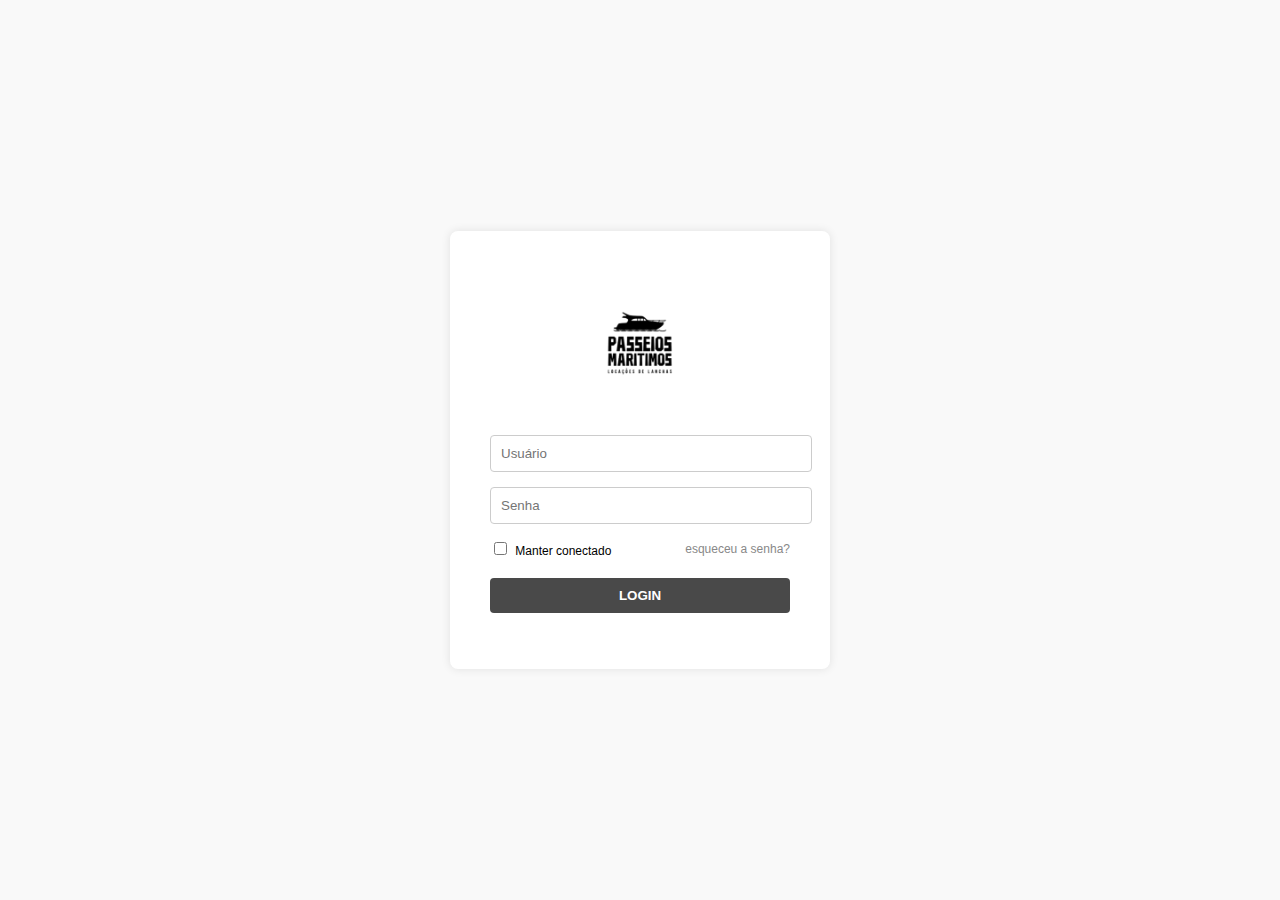
<file: pagina_login/login.html>
<!DOCTYPE html>
<html lang="pt-br">
<head>
  <meta charset="UTF-8" />
  <meta name="viewport" content="width=device-width, initial-scale=1.0"/>
  <title>Login</title>
  <link rel="stylesheet" href="style.css" />
</head>
<body>
  <div class="login-box">
    <img src="logo.png" alt="Logo" class="logo">

    <form id="loginForm">
      <input type="text" id="username" placeholder="Usuário" required>
      <input type="password" id="password" placeholder="Senha" required>
      <div class="options">
        <label><input type="checkbox"> Manter conectado</label>
        <a href="#">esqueceu a senha?</a>
      </div>
      <button type="submit">LOGIN</button>
    </form>

    <p id="message"></p>

  <script>
    document.getElementById("loginForm").addEventListener("submit", function(event) {
      event.preventDefault();

      const username = document.getElementById("username").value.trim();
      const password = document.getElementById("password").value.trim();
      const message = document.getElementById("message");

      const validUser = "admin";
      const validPass = "123456";

      if (username === validUser && password === validPass) {
        message.textContent = "Login bem-sucedido!";
        message.style.color = "green";
  
      } else {
        message.textContent = "Usuário ou senha incorretos.";
        message.style.color = "red";
      }
    });
  </script>
</body>
</html>
</file>
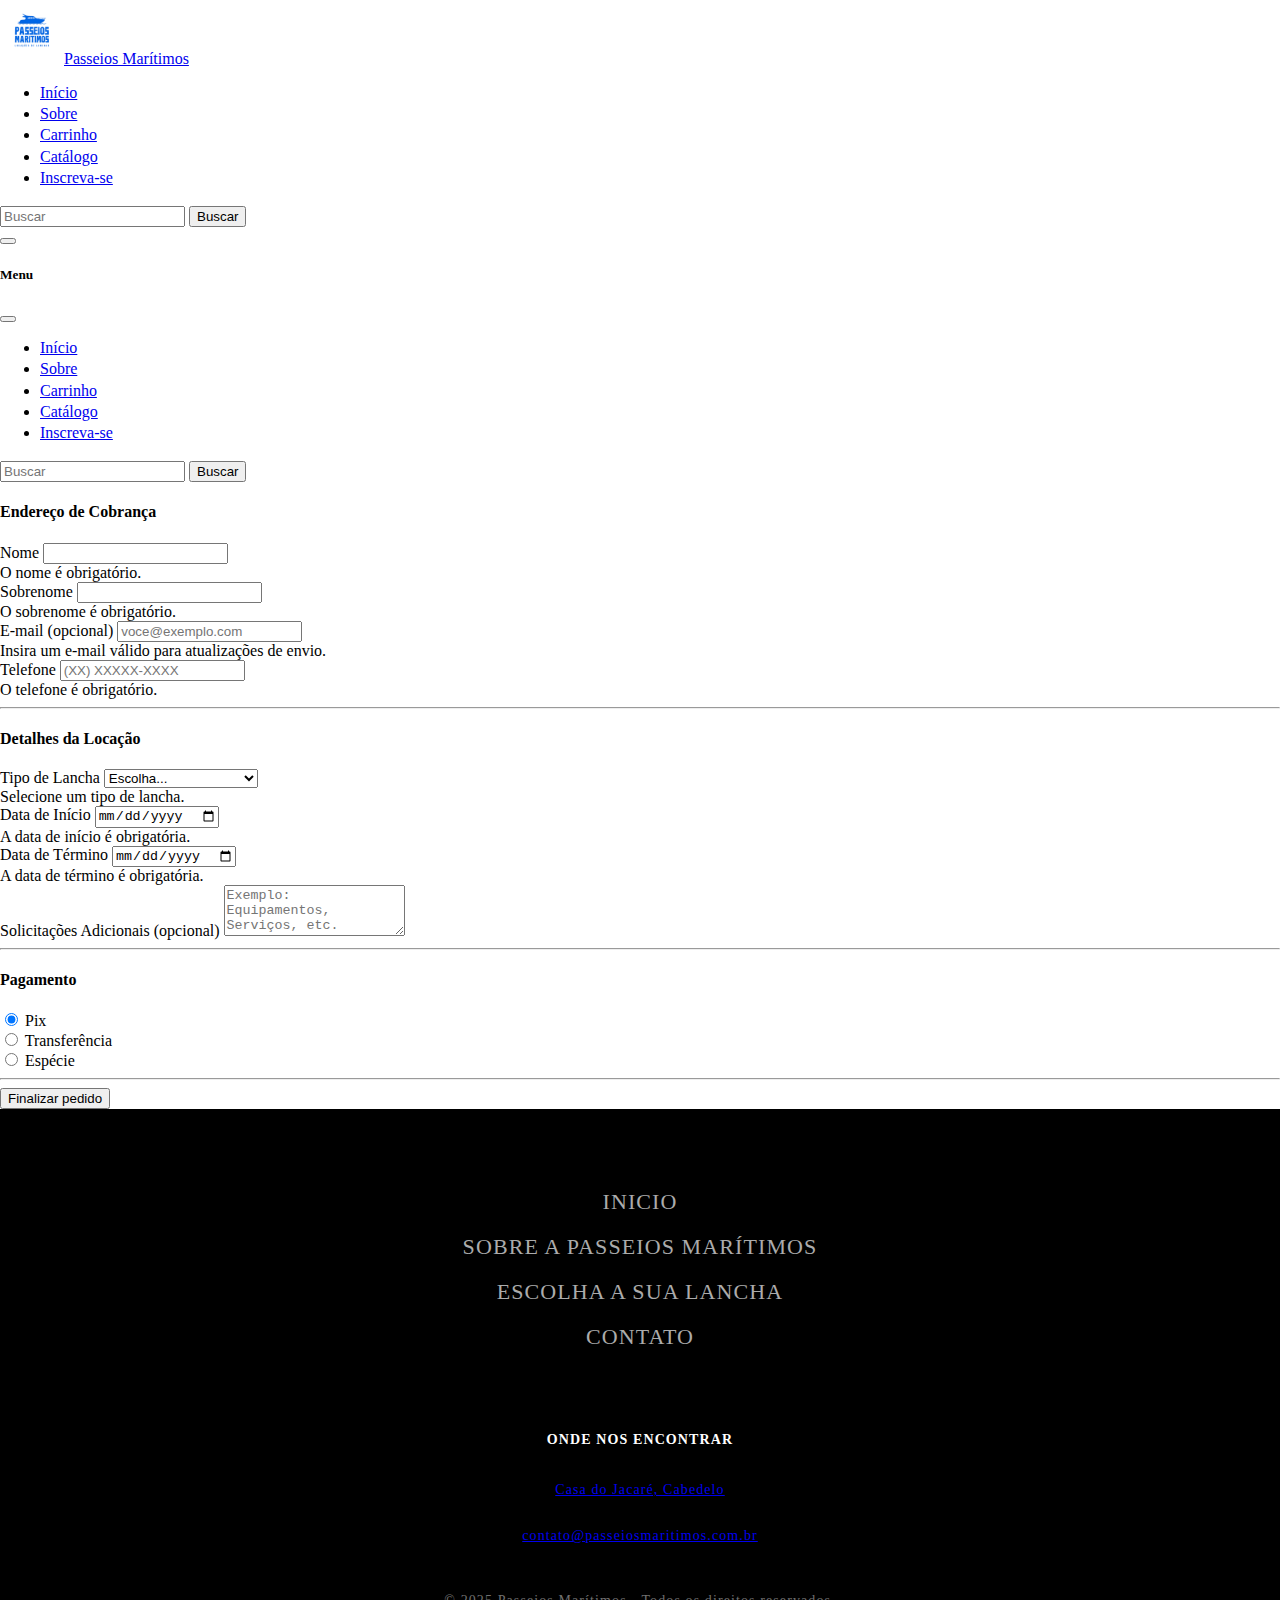
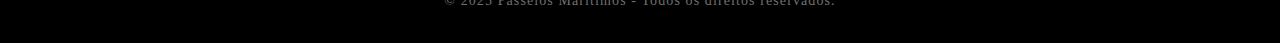
<file: public/carrinho.html>
<!DOCTYPE html>
<html lang="pt-br">
  <head>
    <meta charset="UTF-8" />
    <meta name="viewport" content="width=device-width, initial-scale=1.0" />
    <meta name="description" content="Site de locação de lanchas" />
    <meta name="author" content="OceanCoders" />
    <title>Carrinho</title>
    <link
      href="https://cdn.jsdelivr.net/npm/bootstrap@5.3.6/dist/css/bootstrap.min.css"
      rel="stylesheet"
      integrity="sha384-4Q6Gf2aSP4eDXB8Miphtr37CMZZQ5oXLH2yaXMJ2w8e2ZtHTl7GptT4jmndRuHDT"
      crossorigin="anonymous"
    />
    <link rel="stylesheet" href="../style/carrinho.css" />
    <link
      rel="shortcut icon"
      href="../assets/images/favicon_logo_azul_2.png"
      type="image/x-icon"
    />
  </head>
  <body>
    <nav class="navbar navbar-expand-lg bg-body-tertiary">
      <div class="container-fluid">
        <a class="navbar-brand" href="../index.html"
          ><img
            class="navbar-logo"
            src="../assets/images/logo_azul.png"
            alt="logo"
          />Passeios Marítimos</a
        >
        <div class="collapse navbar-collapse" id="navbarSupportedContent">
          <ul class="navbar-nav me-auto mb-2 mb-lg-0">
            <li class="nav-item">
              <a
                class="nav-link active"
                aria-current="page"
                href="../index.html"
                >Início</a
              >
            </li>
            <li class="nav-item">
              <a class="nav-link" href="./sobre.html">Sobre</a>
            </li>
            <li class="nav-item">
              <a class="nav-link" href="./carrinho.html">Carrinho</a>
            </li>
            <li class="nav-item">
              <a class="nav-link" href="./lanchas.html">Catálogo</a>
            </li>
            <li class="nav-item dropdown" style="display: none">
              <a
                class="nav-link dropdown-toggle"
                href="#"
                role="button"
                data-bs-toggle="dropdown"
                aria-expanded="false"
              >
                Escolha sua lancha
              </a>
              <ul class="dropdown-menu">
                <li><a class="dropdown-item" href="#">Action</a></li>
                <li><a class="dropdown-item" href="#">Another action</a></li>
                <li><hr class="dropdown-divider" /></li>
                <li>
                  <a class="dropdown-item" href="#">Something else here</a>
                </li>
              </ul>
            </li>
            <li class="nav-item">
              <a class="nav-link" href="./login.html">Inscreva-se</a>
            </li>
          </ul>
          <form class="d-flex" role="search">
            <input
              class="form-control me-2"
              type="search"
              placeholder="Buscar"
              aria-label="Search"
            />
            <button class="btn btn-outline-success" type="submit">
              Buscar
            </button>
          </form>
        </div>
        <button
          class="navbar-toggler d-lg-none"
          type="button"
          data-bs-toggle="modal"
          data-bs-target="#fullScreenModal"
        >
          <span class="navbar-toggler-icon"></span>
        </button>
        <div
          class="modal fade"
          id="fullScreenModal"
          tabindex="-1"
          aria-labelledby="fullScreenModalLabel"
          aria-hidden="true"
        >
          <div class="modal-dialog modal-fullscreen">
            <div class="modal-content">
              <div class="modal-header">
                <h5 class="modal-title" id="fullScreenModalLabel">Menu</h5>
                <button
                  type="button"
                  class="btn-close"
                  data-bs-dismiss="modal"
                  aria-label="Close"
                ></button>
              </div>
              <div class="modal-body">
                <ul class="navbar-nav me-auto mb-2 mb-lg-0">
                  <li class="nav-item">
                    <a
                      class="nav-link active"
                      aria-current="page"
                      href="../index.html"
                      >Início</a
                    >
                  </li>
                  <li class="nav-item">
                    <a class="nav-link" href="./sobre.html">Sobre</a>
                  </li>
                  <li class="nav-item">
                    <a class="nav-link" href="./carrinho.html">Carrinho</a>
                  </li>
                  <li class="nav-item">
                    <a class="nav-link" href="./lanchas.html">Catálogo</a>
                  </li>
                  <li class="nav-item dropdown" style="display: none">
                    <a
                      class="nav-link dropdown-toggle"
                      href="#"
                      role="button"
                      data-bs-toggle="dropdown"
                      aria-expanded="false"
                    >
                      Escolha sua lancha
                    </a>
                    <ul class="dropdown-menu">
                      <li><a class="dropdown-item" href="#">Action</a></li>
                      <li>
                        <a class="dropdown-item" href="#">Another action</a>
                      </li>
                      <li><hr class="dropdown-divider" /></li>
                      <li>
                        <a class="dropdown-item" href="#"
                          >Something else here</a
                        >
                      </li>
                    </ul>
                  </li>
                  <li class="nav-item">
                    <a class="nav-link" href="./login.html">Inscreva-se</a>
                  </li>
                </ul>
                <form class="d-flex" role="search">
                  <input
                    class="form-control me-2"
                    type="search"
                    placeholder="Buscar"
                    aria-label="Search"
                  />
                  <button class="btn btn-outline-success" type="submit">
                    Buscar
                  </button>
                </form>
              </div>
            </div>
          </div>
        </div>
      </div>
    </nav>
    <main class="px-4 pt-4 pb-5">
      <div class="col-md-7 col-lg-8" id="main">
        <h4 class="mb-3">Endereço de Cobrança</h4>
        <form class="needs-validation" id="formularioCarrinho" novalidate>
          <div class="row g-3">
            <div class="col-sm-6">
              <label for="nome" class="form-label">Nome</label>
              <input type="text" class="form-control" id="nome" required />
              <div class="invalid-feedback">O nome é obrigatório.</div>
            </div>
            <div class="col-sm-6">
              <label for="sobrenome" class="form-label">Sobrenome</label>
              <input type="text" class="form-control" id="sobrenome" required />
              <div class="invalid-feedback">O sobrenome é obrigatório.</div>
            </div>
            <div class="col-12">
              <label for="email" class="form-label"
                >E-mail
                <span class="text-body-secondary">(opcional)</span></label
              >
              <input
                type="email"
                class="form-control"
                id="email"
                placeholder="voce@exemplo.com"
              />
              <div class="invalid-feedback">
                Insira um e-mail válido para atualizações de envio.
              </div>
            </div>
            <div class="col-12">
              <label for="telefone" class="form-label">Telefone</label>
              <input
                type="tel"
                class="form-control"
                id="telefone"
                placeholder="(XX) XXXXX-XXXX"
                pattern="[0-9]{2} [0-9]{5}-[0-9]{4}"
                required
              />
              <div class="invalid-feedback">O telefone é obrigatório.</div>
            </div>
            <hr class="my-4" />
            <h4 class="mb-3">Detalhes da Locação</h4>
            <div class="row g-1">
              <div class="col-12">
                <label for="tipoDeEmbarcacao" class="form-label">Tipo de Lancha</label>
                <select class="form-select" id="tipoDeEmbarcacao" required>
                  <option value="">Escolha...</option>
                  <option>Lancha de Passeio</option>
                  <option>Lancha de Pesca</option>
                  <option>Lancha de Velocidade</option>
                </select>
                <div class="invalid-feedback">Selecione um tipo de lancha.</div>
              </div>
            </div>
            <div class="col-md-6">
              <label for="dataDeInicio" class="form-label">Data de Início</label>
              <input
                type="date"
                class="form-control"
                id="dataDeInicio"
                required
              />
              <div class="invalid-feedback">
                A data de início é obrigatória.
              </div>
            </div>
            <div class="col-md-6">
              <label for="dataDeTermino" class="form-label">Data de Término</label>
              <input type="date" class="form-control" id="dataDeTermino" required />
              <div class="invalid-feedback">
                A data de término é obrigatória.
              </div>
            </div>
            <div class="col-12">
              <label for="solicitaoAdicional" class="form-label"
                >Solicitações Adicionais <span class="text-body-secondary">(opcional)</span></label
              >
              <textarea
                class="form-control"
                id="solicitacaoAdicional"
                rows="3"
                placeholder="Exemplo: Equipamentos, Serviços, etc."
              ></textarea>
            </div>
          </div>
          <hr class="my-4" />
          <h4 class="mb-3">Pagamento</h4>
          <div class="my-3">
            <div class="form-check">
              <input
                id="credit"
                name="metodoDePagamento"
                type="radio"
                class="form-check-input"
                checked
                required
              />
              <label class="form-check-label" for="credit">Pix</label>
            </div>
            <div class="form-check">
              <input
                id="debit"
                name="metodoDePagamento"
                type="radio"
                class="form-check-input"
                required
              />
              <label class="form-check-label" for="debit">Transferência</label>
            </div>
            <div class="form-check">
              <input
                id="Espécie"
                name="metodoDePagamento"
                type="radio"
                class="form-check-input"
                required
              />
              <label class="form-check-label" for="Espécie">Espécie</label>
            </div>
          </div>
          <hr class="my-4" />
          <button class="w-100 btn btn-primary btn-lg" type="submit">
            Finalizar pedido
          </button>
        </form>
      </div>
    </main>

    <footer class="footer">
      <div class="footer-main">
        <ul class="lista-footer">
          <li class="lista-item-footer"><a href="../index.html">INICIO</a></li>
          <li class="lista-item-footer">
            <a href="./sobre.html">SOBRE A PASSEIOS MARÍTIMOS</a>
          </li>
          <li class="lista-item-footer">
            <a href="./lanchas.html">ESCOLHA A SUA LANCHA</a>
          </li>
          <li class="lista-item-footer"><a href="https://api.whatsapp.com/send/?phone=5583996307840&text&type=phone_number&app_absent=0">CONTATO</a></li>
        </ul>
        <ul class="encontrar-footer">
          <h3 class="encontrar-titulo-footer">ONDE NOS ENCONTRAR</h3>
          <li>
            <p class="encontrar-item-footer">
              <a
                href="https://www.google.com.br/maps/place/Casa+do+Jacar%C3%A9/@-7.0347802,-34.8576823,17z/data=!3m1!4b1!4m6!3m5!1s0x7acde18e4a20717:0xc7cdcab89b285fd4!8m2!3d-7.0347855!4d-34.8551127!16s%2Fg%2F11c5spv6cc?entry=ttu&g_ep=EgoyMDI1MDUyOC4wIKXMDSoASAFQAw%3D%3D"
                target="_blank"
                >Casa do Jacaré, Cabedelo</a
              >
            </p>
          </li>
          <li>
            <p class="encontrar-item-footer">
              <a href="mailto:contato@passeiosmaritimos.com.br"
                >contato@passeiosmaritimos.com.br</a
              >
            </p>
          </li>
        </ul>
      </div>
      <p class="direitos-footer">
        © 2025 Passeios Marítimos - Todos os direitos reservados.
      </p>
    </footer>

    <script
      src="https://cdn.jsdelivr.net/npm/bootstrap@5.3.5/dist/js/bootstrap.bundle.min.js"
      integrity="sha384-k6d4wzSIapyDyv1kpU366/PK5hCdSbCRGRCMv+eplOQJWyd1fbcAu9OCUj5zNLiq"
      crossorigin="anonymous"
    ></script>
    <script src="../js/carrinho.js"></script>
  </body>
</html>
</file>
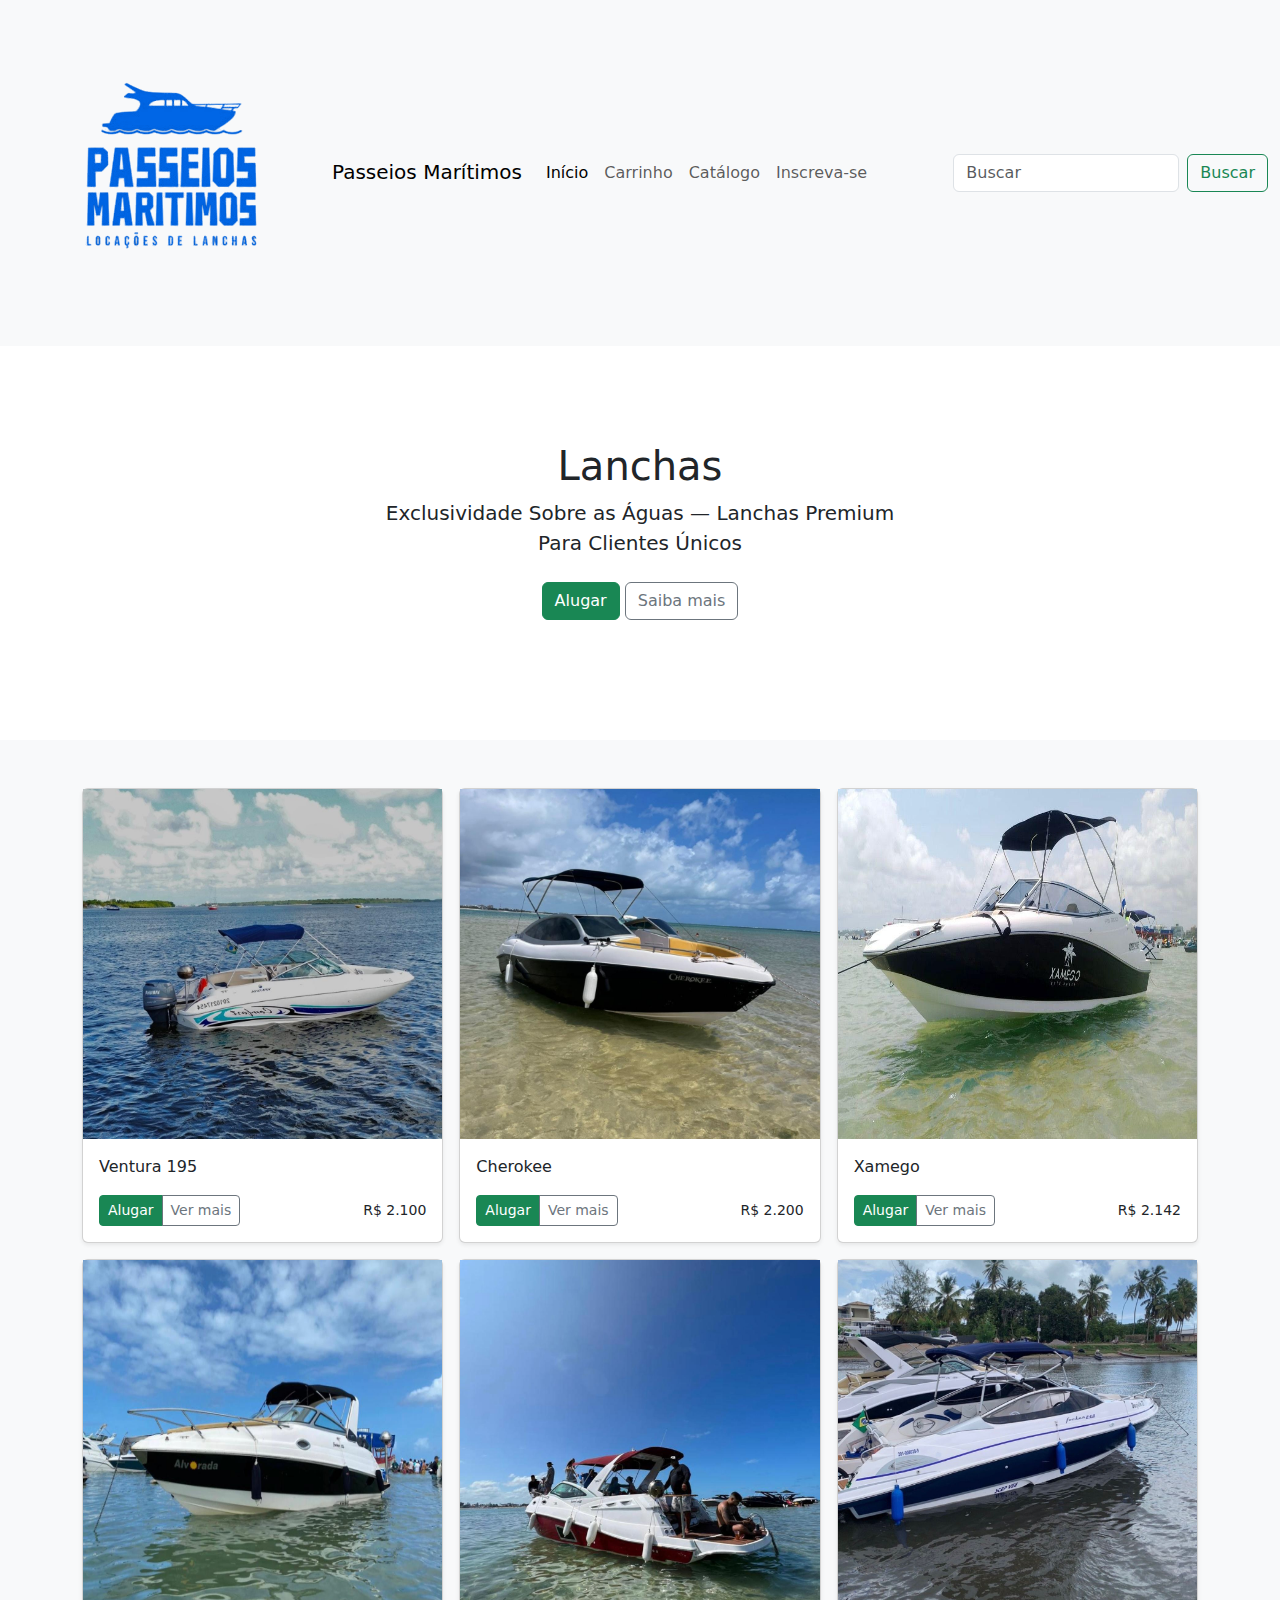
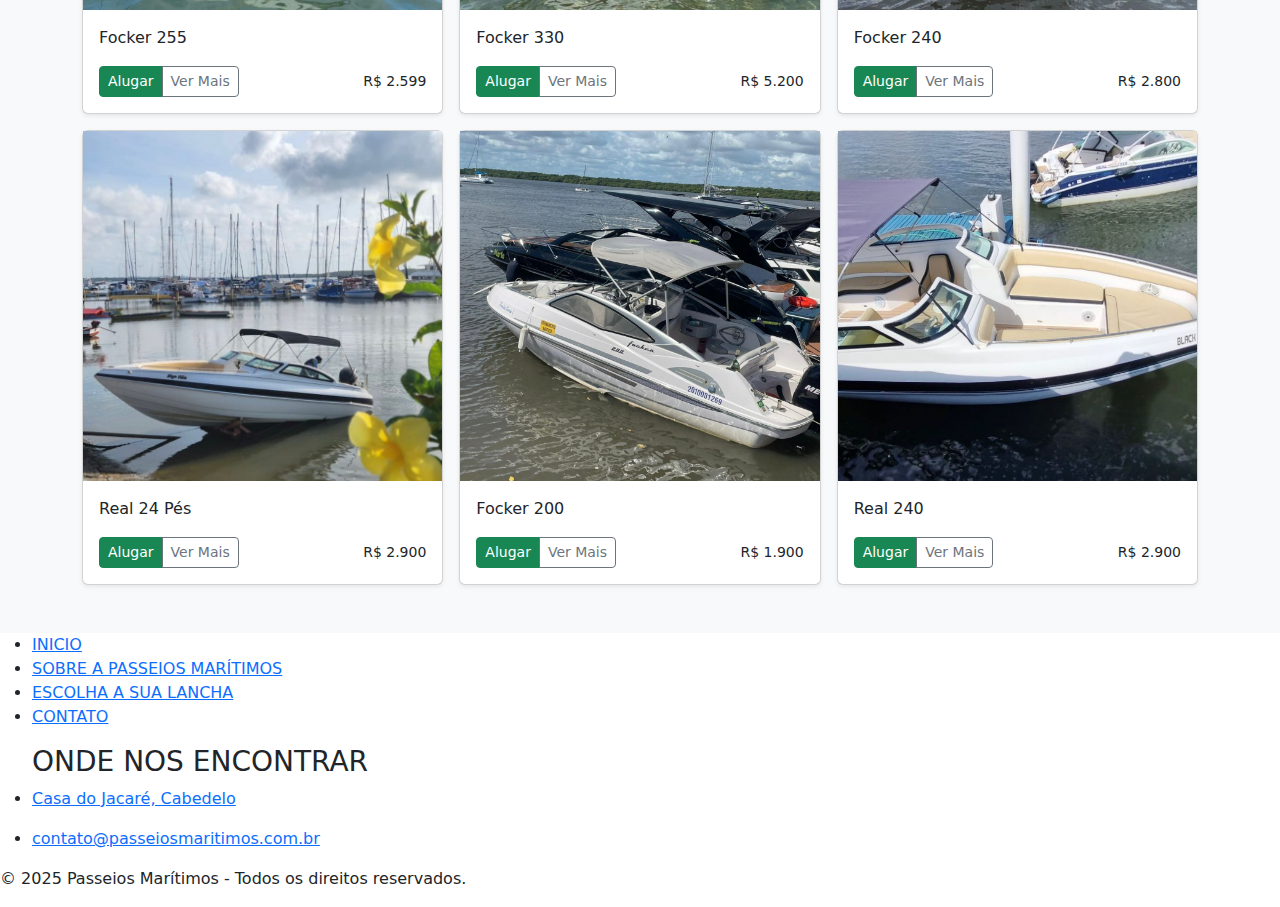
<file: public/lanchas.html>
<!DOCTYPE html>
<html lang="pt-br">
  <head>
    <meta charset="UTF-8" />
    <meta name="viewport" content="width=device-width, initial-scale=1.0" />
    <meta name="description" content="Site de locação de lanchas" />
    <meta name="author" content="OceanCoders" />
    <title>Catálogo de Lanchas</title>
    <link
      href="https://cdn.jsdelivr.net/npm/bootstrap@5.3.6/dist/css/bootstrap.min.css"
      rel="stylesheet"
    />
    <link rel="stylesheet" href="../style/lanchas.css" />
    <link
      rel="shortcut icon"
      href="../assets/images/favicon_logo_azul_2.png"
      type="image/x-icon"
    />
  </head>

  <body>
    <nav class="navbar navbar-expand-lg bg-body-tertiary">
      <div class="container-fluid">
        <a class="navbar-brand" href="../index.html"
          ><img
            class="navbar-logo"
            src="../assets/images/logo_azul.png"
            alt="logo"
          />Passeios Marítimos</a
        >
        <div class="collapse navbar-collapse" id="navbarSupportedContent">
          <ul class="navbar-nav me-auto mb-2 mb-lg-0">
            <li class="nav-item">
              <a
                class="nav-link active"
                aria-current="page"
                href="../index.html"
                >Início</a
              >
            </li>
            <li class="nav-item">
              <a class="nav-link" href="./carrinho.html">Carrinho</a>
            </li>
            <li class="nav-item">
              <a class="nav-link" href="./lanchas.html">Catálogo</a>
            </li>
            <li class="nav-item dropdown" style="display: none">
              <a
                class="nav-link dropdown-toggle"
                href="#"
                role="button"
                data-bs-toggle="dropdown"
                aria-expanded="false"
              >
                Escolha sua lancha
              </a>
              <ul class="dropdown-menu">
                <li><a class="dropdown-item" href="#">Action</a></li>
                <li><a class="dropdown-item" href="#">Another action</a></li>
                <li><hr class="dropdown-divider" /></li>
                <li>
                  <a class="dropdown-item" href="#">Something else here</a>
                </li>
              </ul>
            </li>
            <li class="nav-item">
              <a class="nav-link" href="./login.html">Inscreva-se</a>
            </li>
          </ul>
          <form class="d-flex" role="search">
            <input
              class="form-control me-2"
              type="search"
              placeholder="Buscar"
              aria-label="Search"
            />
            <button class="btn btn-outline-success" type="submit">
              Buscar
            </button>
          </form>
        </div>
        <button
          class="navbar-toggler d-lg-none"
          type="button"
          data-bs-toggle="modal"
          data-bs-target="#fullScreenModal"
        >
          <span class="navbar-toggler-icon"></span>
        </button>
        <div
          class="modal fade"
          id="fullScreenModal"
          tabindex="-1"
          aria-labelledby="fullScreenModalLabel"
          aria-hidden="true"
        >
          <div class="modal-dialog modal-fullscreen">
            <div class="modal-content">
              <div class="modal-header">
                <h5 class="modal-title" id="fullScreenModalLabel">Menu</h5>
                <button
                  type="button"
                  class="btn-close"
                  data-bs-dismiss="modal"
                  aria-label="Close"
                ></button>
              </div>
              <div class="modal-body">
                <ul class="navbar-nav me-auto mb-2 mb-lg-0">
                  <li class="nav-item">
                    <a
                      class="nav-link active"
                      aria-current="page"
                      href="../index.html"
                      >Início</a
                    >
                  </li>
                  <li class="nav-item">
                    <a class="nav-link" href="./carrinho.html">Carrinho</a>
                  </li>
                  <li class="nav-item">
                    <a class="nav-link" href="./lanchas.html">Catálogo</a>
                  </li>
                  <li class="nav-item dropdown" style="display: none">
                    <a
                      class="nav-link dropdown-toggle"
                      href="#"
                      role="button"
                      data-bs-toggle="dropdown"
                      aria-expanded="false"
                    >
                      Escolha sua lancha
                    </a>
                    <ul class="dropdown-menu">
                      <li><a class="dropdown-item" href="#">Action</a></li>
                      <li>
                        <a class="dropdown-item" href="#">Another action</a>
                      </li>
                      <li><hr class="dropdown-divider" /></li>
                      <li>
                        <a class="dropdown-item" href="#"
                          >Something else here</a
                        >
                      </li>
                    </ul>
                  </li>
                  <li class="nav-item">
                    <a class="nav-link" href="./login.html">Inscreva-se</a>
                  </li>
                </ul>
                <form class="d-flex" role="search">
                  <input
                    class="form-control me-2"
                    type="search"
                    placeholder="Buscar"
                    aria-label="Search"
                  />
                  <button class="btn btn-outline-success" type="submit">
                    Buscar
                  </button>
                </form>
              </div>
            </div>
          </div>
        </div>
      </div>
    </nav>
    <main>
      <section class="py-5 text-center container">
        <div class="row py-lg-5">
          <div class="col-lg-6 col-md-8 mx-auto">
            <h1 class="fw-light">Lanchas</h1>
            <p class="lead btn-success">
              Exclusividade Sobre as Águas — Lanchas Premium Para Clientes
              Únicos
            </p>
              <a href="#lanchas" class="btn btn-success my-2">Alugar</a>       
              <a href="../index.html#saiba-mais" class="btn btn-outline-secondary">Saiba mais</a>
            </p>
          </div>
        </div>
      </section>
      <div class="album py-5 bg-body-tertiary">
        <div class="container" id="lanchas">
          <div class="row row-cols-1 row-cols-sm-2 row-cols-md-3 g-3">
            <div class="col">
              <div class="card shadow-sm">
                <img
                  height="350px"
                  src="../assets/images/ventura_195.jpg"
                  alt=""
                />
                <div class="card-body">
                  <p class="card-text">Ventura 195</p>
                  <div
                    class="d-flex justify-content-between align-items-center"
                  >
                    <div class="btn-group">
                      <a href="./carrinho.html" class="btn btn-sm btn-success">
                        Alugar
                      </a>
                      <button
                        type="button"
                        class="btn btn-sm btn-outline-secondary"
                      >
                        Ver mais
                      </button>
                    </div>
                    <small class="btn-success">R$ 2.100</small>
                  </div>
                </div>
              </div>
            </div>
            <div class="col">
              <div class="card shadow-sm">
                <img
                  class="imagem2"
                  src="../assets/images/cherokee.jpg"
                  height="350px"
                  alt=""
                />

                <div class="card-body">
                  <p class="card-text">Cherokee</p>
                  <div
                    class="d-flex justify-content-between align-items-center"
                  >
                    <div class="btn-group">
                      <a href="./carrinho.html" class="btn btn-sm btn-success">
                        Alugar
                      </a>
                      <button
                        type="button"
                        class="btn btn-sm btn-outline-secondary"
                      >
                        Ver mais
                      </button>
                    </div>
                    <small class="btn-success">R$ 2.200</small>
                  </div>
                </div>
              </div>
            </div>
            <div class="col">
              <div class="card shadow-sm">
                <img
                  src="../assets/images/xamego.jpg"
                  height="350px"
                  alt=""
                />
                <div class="card-body">
                  <p class="card-text">Xamego</p>
                  <div
                    class="d-flex justify-content-between align-items-center"
                  >
                    <div class="btn-group">
                      <a href="./carrinho.html" class="btn btn-sm btn-success">
                        Alugar
                      </a>
                      <button
                        type="button"
                        class="btn btn-sm btn-outline-secondary"
                      >
                        Ver mais
                      </button>
                    </div>
                    <small class="btn-success">R$ 2.142</small>
                  </div>
                </div>
              </div>
            </div>
            <div class="col">
              <div class="card shadow-sm">
                <img
                  src="../assets/images/focker_255.jpg"
                  height="350px"
                  alt=""
                />
                <div class="card-body">
                  <p class="card-text">Focker 255</p>
                  <div
                    class="d-flex justify-content-between align-items-center"
                  >
                    <div class="btn-group">
                      <a href="./carrinho.html" class="btn btn-sm btn-success">
                        Alugar
                      </a>
                      <button
                        type="button"
                        class="btn btn-sm btn-outline-secondary"
                      >
                        Ver Mais
                      </button>
                    </div>
                    <small class="btn-success">R$ 2.599</small>
                  </div>
                </div>
              </div>
            </div>
            <div class="col">
              <div class="card shadow-sm">
                <img
                  class="imagem2"
                  src="../assets/images/focker_330.jpg"
                  height="350px"
                  alt=""
                />
                <div class="card-body">
                  <p class="card-text">Focker 330</p>
                  <div
                    class="d-flex justify-content-between align-items-center"
                  >
                    <div class="btn-group">
                      <a href="./carrinho.html" class="btn btn-sm btn-success">
                        Alugar
                      </a>
                      <button
                        type="button"
                        class="btn btn-sm btn-outline-secondary"
                      >
                        Ver Mais
                      </button>
                    </div>
                    <small class="btn-success">R$ 5.200</small>
                  </div>
                </div>
              </div>
            </div>
            <div class="col">
              <div class="card shadow-sm">
                <img
                  src="../assets/images/focker_240.jpg"
                  height="350px"
                  class="imagem2"
                  alt=""
                />
                <div class="card-body">
                  <p class="card-text">Focker 240</p>
                  <div
                    class="d-flex justify-content-between align-items-center"
                  >
                    <div class="btn-group">
                      <a href="./carrinho.html" class="btn btn-sm btn-success">
                        Alugar
                      </a>
                      <button
                        type="button"
                        class="btn btn-sm btn-outline-secondary"
                      >
                        Ver Mais
                      </button>
                    </div>
                    <small class="btn-success">R$ 2.800</small>
                  </div>
                </div>
              </div>
            </div>
            <div class="col">
              <div class="card shadow-sm">
                <img
                  src="../assets/images/real_24_pes.jpg"
                  height="350px"
                  class="imagem2"
                  alt=""
                />

                <div class="card-body">
                  <p class="card-text">Real 24 Pés</p>
                  <div
                    class="d-flex justify-content-between align-items-center"
                  >
                    <div class="btn-group">
                      <a href="./carrinho.html" class="btn btn-sm btn-success">
                        Alugar
                      </a>
                      <button
                        type="button"
                        class="btn btn-sm btn-outline-secondary"
                      >
                        Ver Mais
                      </button>
                    </div>
                    <small class="btn-success">R$ 2.900</small>
                  </div>
                </div>
              </div>
            </div>
            <div class="col">
              <div class="card shadow-sm">
                <img
                  src="../assets/images/focker_200.jpg"
                  height="350px"
                  class="imagem2"
                  alt=""
                />
                <div class="card-body">
                  <p class="card-text">Focker 200</p>
                  <div
                    class="d-flex justify-content-between align-items-center"
                  >
                    <div class="btn-group">
                      <a href="./carrinho.html" class="btn btn-sm btn-success">
                        Alugar
                      </a>
                      <button
                        type="button"
                        class="btn btn-sm btn-outline-secondary"
                      >
                        Ver Mais
                      </button>
                    </div>
                    <small class="btn-success">R$ 1.900</small>
                  </div>
                </div>
              </div>
            </div>
            <div class="col">
              <div class="card shadow-sm">
                <img
                  src="../assets/images/real_240.jpg"
                  height="350px"
                  class="imagem2"
                  alt=""
                />
                <div class="card-body">
                  <p class="card-text">Real 240</p>
                  <div
                    class="d-flex justify-content-between align-items-center"
                  >
                    <div class="btn-group">
                      <a href="./carrinho.html" class="btn btn-sm btn-success">
                        Alugar
                      </a>
                      <button
                        type="button"
                        class="btn btn-sm btn-outline-secondary"
                      >
                        Ver Mais
                      </button>
                    </div>
                    <small class="btn-success">R$ 2.900</small>
                  </div>
                </div>
              </div>
            </div>
          </div>
        </div>
      </div>
    </main>
    <footer class="footer">
      <div class="footer-main">
        <ul class="lista-footer">
          <li class="lista-item-footer"><a href="../index.html">INICIO</a></li>
          <li class="lista-item-footer">
            <a href="./sobre.html">SOBRE A PASSEIOS MARÍTIMOS</a>
          </li>
          <li class="lista-item-footer">
            <a href="#">ESCOLHA A SUA LANCHA</a>
          </li>
          <li class="lista-item-footer"><a href="https://api.whatsapp.com/send/?phone=5583996307840&text&type=phone_number&app_absent=0">CONTATO</a></li>
        </ul>
        <ul class="encontrar-footer">
          <h3 class="encontrar-titulo-footer">ONDE NOS ENCONTRAR</h3>
          <li>
            <p class="encontrar-item-footer">
              <a
                href="https://www.google.com.br/maps/place/Casa+do+Jacar%C3%A9/@-7.0347802,-34.8576823,17z/data=!3m1!4b1!4m6!3m5!1s0x7acde18e4a20717:0xc7cdcab89b285fd4!8m2!3d-7.0347855!4d-34.8551127!16s%2Fg%2F11c5spv6cc?entry=ttu&g_ep=EgoyMDI1MDUyOC4wIKXMDSoASAFQAw%3D%3D"
                target="_blank"
                >Casa do Jacaré, Cabedelo</a
              >
            </p>
          </li>
          <li>
            <p class="encontrar-item-footer">
              <a href="mailto:contato@passeiosmaritimos.com.br"
                >contato@passeiosmaritimos.com.br</a
              >
            </p>
          </li>
        </ul>
      </div>
      <p class="direitos-footer">
        © 2025 Passeios Marítimos - Todos os direitos reservados.
      </p>
    </footer>
    <script
      src="https://cdn.jsdelivr.net/npm/bootstrap@5.3.6/dist/js/bootstrap.bundle.min.js"
      integrity="sha384-j1CDi7MgGQ12Z7Qab0qlWQ/Qqz24Gc6BM0thvEMVjHnfYGF0rmFCozFSxQBxwHKO"
      crossorigin="anonymous"
    ></script>
  </body>
</html>
</file>
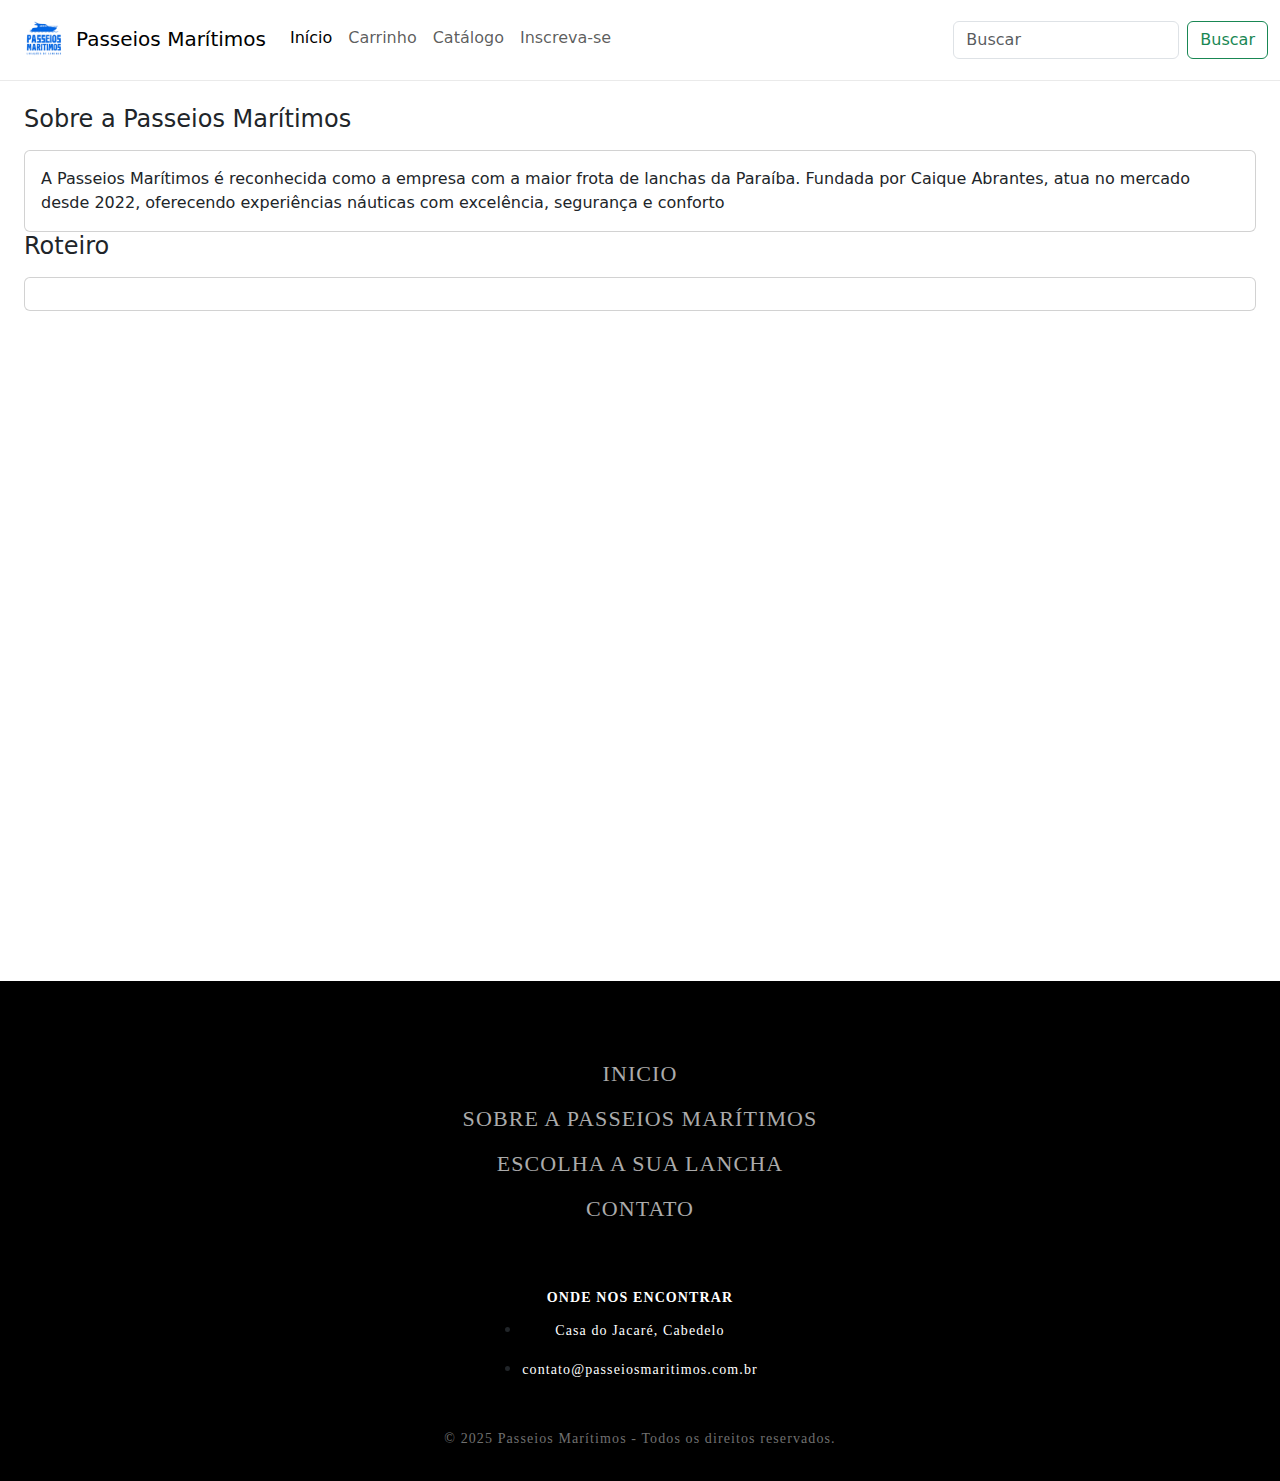
<file: public/sobre.html>
<!DOCTYPE html>
<html lang="pt-br">
  <head>
    <meta charset="UTF-8" />
    <meta name="viewport" content="width=device-width, initial-scale=1.0" />
    <meta name="description" content="Site de locação de lanchas" />
    <meta name="author" content="OceanCoders" />
    <title>Sobre a Passeios Marítimos</title>
    <link
      href="https://cdn.jsdelivr.net/npm/bootstrap@5.3.6/dist/css/bootstrap.min.css"
      rel="stylesheet"
    />
    <link rel="stylesheet" href="../style/sobre.css" />
    <link
      rel="shortcut icon"
      href="../assets/images/favicon_logo_azul_2.png"
      type="image/x-icon"
    />
  </head>
  <body>
    <nav class="navbar navbar-expand-lg bg-body-tertiary">
      <div class="container-fluid">
        <a class="navbar-brand" href="../index.html"
          ><img
            class="navbar-logo"
            src="../assets/images/logo_azul.png"
            alt="logo"
          />Passeios Marítimos</a
        >
        <div class="collapse navbar-collapse" id="navbarSupportedContent">
          <ul class="navbar-nav me-auto mb-2 mb-lg-0">
            <li class="nav-item">
              <a
                class="nav-link active"
                aria-current="page"
                href="../index.html"
                >Início</a
              >
            </li>
            <li class="nav-item">
              <a class="nav-link" href="./carrinho.html">Carrinho</a>
            </li>
            <li class="nav-item">
              <a class="nav-link" href="./lanchas.html">Catálogo</a>
            </li>
            <li class="nav-item dropdown" style="display: none">
              <a
                class="nav-link dropdown-toggle"
                href="#"
                role="button"
                data-bs-toggle="dropdown"
                aria-expanded="false"
              >
                Escolha sua lancha
              </a>
              <ul class="dropdown-menu">
                <li><a class="dropdown-item" href="#">Action</a></li>
                <li><a class="dropdown-item" href="#">Another action</a></li>
                <li><hr class="dropdown-divider" /></li>
                <li>
                  <a class="dropdown-item" href="#">Something else here</a>
                </li>
              </ul>
            </li>
            <li class="nav-item">
              <a class="nav-link" href="./login.html">Inscreva-se</a>
            </li>
          </ul>
          <form class="d-flex" role="search">
            <input
              class="form-control me-2"
              type="search"
              placeholder="Buscar"
              aria-label="Search"
            />
            <button class="btn btn-outline-success" type="submit">
              Buscar
            </button>
          </form>
        </div>
        <button
          class="navbar-toggler d-lg-none"
          type="button"
          data-bs-toggle="modal"
          data-bs-target="#fullScreenModal"
        >
          <span class="navbar-toggler-icon"></span>
        </button>
        <div
          class="modal fade"
          id="fullScreenModal"
          tabindex="-1"
          aria-labelledby="fullScreenModalLabel"
          aria-hidden="true"
        >
          <div class="modal-dialog modal-fullscreen">
            <div class="modal-content">
              <div class="modal-header">
                <h5 class="modal-title" id="fullScreenModalLabel">Menu</h5>
                <button
                  type="button"
                  class="btn-close"
                  data-bs-dismiss="modal"
                  aria-label="Close"
                ></button>
              </div>
              <div class="modal-body">
                <ul class="navbar-nav me-auto mb-2 mb-lg-0">
                  <li class="nav-item">
                    <a
                      class="nav-link active"
                      aria-current="page"
                      href="../index.html"
                      >Início</a
                    >
                  </li>
                  <li class="nav-item">
                    <a class="nav-link" href="./carrinho.html">Carrinho</a>
                  </li>
                  <li class="nav-item">
                    <a class="nav-link" href="./lanchas.html">Catálogo</a>
                  </li>
                  <li class="nav-item dropdown" style="display: none">
                    <a
                      class="nav-link dropdown-toggle"
                      href="#"
                      role="button"
                      data-bs-toggle="dropdown"
                      aria-expanded="false"
                    >
                      Escolha sua lancha
                    </a>
                    <ul class="dropdown-menu">
                      <li><a class="dropdown-item" href="#">Action</a></li>
                      <li>
                        <a class="dropdown-item" href="#">Another action</a>
                      </li>
                      <li><hr class="dropdown-divider" /></li>
                      <li>
                        <a class="dropdown-item" href="#"
                          >Something else here</a
                        >
                      </li>
                    </ul>
                  </li>
                  <li class="nav-item">
                    <a class="nav-link" href="./login.html">Inscreva-se</a>
                  </li>
                </ul>
                <form class="d-flex" role="search">
                  <input
                    class="form-control me-2"
                    type="search"
                    placeholder="Buscar"
                    aria-label="Search"
                  />
                  <button class="btn btn-outline-success" type="submit">
                    Buscar
                  </button>
                </form>
              </div>
            </div>
          </div>
        </div>
      </div>
    </nav>
    <main class="row px-4 pt-4 pb-5">
      <div class="col-12">
        <h4 class="mb-3">Sobre a Passeios Marítimos</h4>
        <div class="card card-body">
          <p class="card-text">
            A Passeios Marítimos é reconhecida como a empresa com a maior frota
            de lanchas da Paraíba. Fundada por Caique Abrantes, atua no mercado
            desde 2022, oferecendo experiências náuticas com excelência,
            segurança e conforto
          </p>
        </div>
        <h4 class="mb-3">Roteiro</h4>
        <div class="card card-body">
          <p class="card-text">
            
          </p>
        </div>
      </div>
    </main>
    <footer class="footer">
      <div class="footer-main">
        <ul class="lista-footer">
          <li class="lista-item-footer"><a href="../index.html">INICIO</a></li>
          <li class="lista-item-footer">
            <a href="#">SOBRE A PASSEIOS MARÍTIMOS</a>
          </li>
          <li class="lista-item-footer">
            <a href="./lanchas.html">ESCOLHA A SUA LANCHA</a>
          </li>
          <li class="lista-item-footer">
            <a
              href="https://api.whatsapp.com/send/?phone=5583996307840&text&type=phone_number&app_absent=0"
              target="_blank"
              >CONTATO</a
            >
          </li>
        </ul>
        <ul class="encontrar-footer">
          <h3 class="encontrar-titulo-footer">ONDE NOS ENCONTRAR</h3>
          <li>
            <p class="encontrar-item-footer">
              <a
                href="https://www.google.com.br/maps/place/Casa+do+Jacar%C3%A9/@-7.0347802,-34.8576823,17z/data=!3m1!4b1!4m6!3m5!1s0x7acde18e4a20717:0xc7cdcab89b285fd4!8m2!3d-7.0347855!4d-34.8551127!16s%2Fg%2F11c5spv6cc?entry=ttu&g_ep=EgoyMDI1MDUyOC4wIKXMDSoASAFQAw%3D%3D"
                target="_blank"
                >Casa do Jacaré, Cabedelo</a
              >
            </p>
          </li>
          <li>
            <p class="encontrar-item-footer">
              <a href="mailto:contato@passeiosmaritimos.com.br"
                >contato@passeiosmaritimos.com.br</a
              >
            </p>
          </li>
        </ul>
      </div>
      <p class="direitos-footer">
        © 2025 Passeios Marítimos - Todos os direitos reservados.
      </p>
    </footer>
    <script
      src="https://cdn.jsdelivr.net/npm/bootstrap@5.3.6/dist/js/bootstrap.bundle.min.js"
      integrity="sha384-j1CDi7MgGQ12Z7Qab0qlWQ/Qqz24Gc6BM0thvEMVjHnfYGF0rmFCozFSxQBxwHKO"
      crossorigin="anonymous"
    ></script>
  </body>
</html>
</file>
<file: pagina_login/style.css>
body {
  margin: 0;
  padding: 0;
  font-family: Arial, sans-serif;
  background: #f9f9f9;
  height: 100vh;
  display: flex;
  justify-content: center;
  align-items: center;
}

.login-box {
  width: 300px;
  padding: 40px;
  background: #fff;
  box-shadow: 0 0 10px rgba(0, 0, 0, 0.1);
  text-align: center;
  border-radius: 8px;
}

.login-box h2 {
  margin-bottom: 15px;
  color: #333;
  font-size: 20px;
  font-weight: bold;
}

.logo {
  width: 120px;
  height: auto;
  margin-bottom: 10px;
}

.login-box input[type="text"],
.login-box input[type="password"] {
  width: 100%;
  padding: 10px;
  margin-bottom: 15px;
  border: 1px solid #ccc;
  border-radius: 4px;
}

.options {
  display: flex;
  justify-content: space-between;
  align-items: center;
  margin-bottom: 20px;
  font-size: 12px;
}

.options input {
  margin-right: 5px;
}

.options a {
  text-decoration: none;
  color: #888;
}

.login-box button {
  width: 100%;
  padding: 10px;
  background: #494949;
  color: white;
  border: none;
  border-radius: 4px;
  font-weight: bold;
  cursor: pointer;
}

.login-box button:hover {
  background: #000000;
}
</file>
<file: style/carrinho.css>
body {
  box-sizing: border-box;
  background-color: hsl(0, 0%, 100%);
  margin: 0;
  padding: 0;
}

.navbar {
  background-color: transparent !important;
}

.navbar-brand {
  padding: 0;
}

.navbar-logo {
    height: 4rem;
    width: auto;
}

.nav-item {
  padding-bottom: 0.2rem;
}

.footer {
  background-color: hsl(0, 0%, 0%);
  padding: 20px;
}

.footer-main {
  display: flex;
  justify-content: space-between;
  align-items: flex-start;
  padding: 40px 60px 0 60px;
}

.direitos-footer {
  color: hsl(0, 0%, 44%);
  font-family: Montserrat;
  font-size: 14px;
  font-style: normal;
  font-weight: 400;
  line-height: 25px;
  letter-spacing: 1.1px;
  text-align: center;
  padding: 20px 0 10px 0;
  margin: 0;
  background: #000;
}

.lista-footer {
  padding: 10px;
  margin: 0;
  text-align: center;
}

.lista-item-footer {
  color: hsl(0, 0%, 67%);
  font-family: Montserrat;
  font-size: 22px;
  font-style: normal;
  font-weight: 400;
  line-height: 25px;
  letter-spacing: 1.1px;
  text-transform: uppercase;
  list-style: none;
  margin: 20px;
}

.lista-item-footer :hover {
  color: hsl(0, 0%, 87%);
}

.lista-item-footer a {
  text-decoration: none;
  color: hsl(0, 0%, 67%);
  list-style: none;
}

.encontrar-footer {
  display: flex;
  flex-wrap: wrap;
  flex-direction: column;
  padding: 20px;
}

.encontrar-titulo-footer {
  color: hsl(0, 0%, 100%);
  font-family: Montserrat;
  font-size: 14px;
  font-style: normal;
  font-weight: 700;
  line-height: 25px;
  /* 178.571% */
  letter-spacing: 1.1px;
}

.encontrar-item-footer {
  color: hsl(0, 0%, 100%);
  font-family: Montserrat;
  font-size: 14px;
  font-style: normal;
  font-weight: 400;
  letter-spacing: 1.1px;
}

.imagem-footer {
  align-self: flex-end;
  max-width: 180px;
}

.direitos-footer {
  color: hsl(0, 0%, 44%);
  font-family: Montserrat;
  font-size: 14px;
  font-style: normal;
  font-weight: 400;
  line-height: 25px;
  letter-spacing: 1.1px;
}

@media (max-width: 1470px) {
  .footer-main {
    flex-direction: column;
    align-items: center;
    gap: 24px;
    padding: 30px 10px 0 10px;
  }
  .lista-footer,
  .encontrar-footer {
    padding: 10px;
    margin: 0;
    text-align: center;
  }
  .imagem-footer {
    margin-top: 20px;
    max-width: 120px;
  }
}

@media (max-width: 600px) {
  .footer-main {
    padding: 20px 0 0 0;
  }
  .direitos-footer {
    font-size: 12px;
    padding: 10px 0 5px 0;
  }
}
@media (max-width: 1024px) {
  
  .footer-main {
    flex-direction: column;
    align-items: center;
    gap: 24px;
    padding: 30px 10px 0 10px;
  }
  .lista-footer,
  .encontrar-footer {
    padding: 10px;
    margin: 0;
    text-align: center;
  }
  .imagem-footer {
    margin-top: 20px;
    max-width: 120px;
  }
}

@media (max-width: 800px) {
  .footer-main {
    padding: 20px 0 0 0;
  }
  .direitos-footer {
    font-size: 12px;
    padding: 10px 0 5px 0;
  }
}
</file>
<file: style/lanchas.css>
.imagem2 {
    object-fit: cover;
}
</file>
<file: style/sobre.css>
body {
  height: 100%;
  margin: 0;
  padding: 0;
  box-sizing: border-box;
}

.navbar {
  background-color: transparent !important;
  border-bottom: 1px solid hsla(0, 0%, 90%, 0.849);
}

.navbar-brand {
  padding: 0;
}

.navbar-logo {
  height: 4rem;
  width: auto;
}

.nav-item {
  padding-bottom: 0.2rem;
}

main {
  min-height: 100vh;
}

.footer {
  background-color: hsl(0, 0%, 0%);
  padding: 20px;
}

.footer-main {
  display: flex;
  justify-content: space-between;
  align-items: flex-start;
  padding: 40px 60px 0 60px;
}

.direitos-footer {
  color: hsl(0, 0%, 44%);
  font-family: Montserrat;
  font-size: 14px;
  font-style: normal;
  font-weight: 400;
  line-height: 25px;
  letter-spacing: 1.1px;
  text-align: center;
  padding: 20px 0 10px 0;
  margin: 0;
  background: #000;
}

.lista-footer {
  padding: 50px;
  margin: 0;
}

.lista-item-footer {
  color: hsl(0, 0%, 67%);
  font-family: Montserrat;
  font-size: 22px;
  font-style: normal;
  font-weight: 400;
  line-height: 25px;
  letter-spacing: 1.1px;
  text-transform: uppercase;
  list-style: none;
  margin: 20px;
}

.lista-item-footer :hover {
  color: hsl(0, 0%, 87%);
}

.lista-item-footer a {
  text-decoration: none;
  color: hsl(0, 0%, 67%);
  list-style: none;
}

.encontrar-footer {
  display: flex;
  flex-wrap: wrap;
  flex-direction: column;
  padding: 20px;
}

.encontrar-titulo-footer {
  color: hsl(0, 0%, 100%);
  font-family: Montserrat;
  font-size: 14px;
  font-style: normal;
  font-weight: 700;
  line-height: 25px;
  /* 178.571% */
  letter-spacing: 1.1px;
}

.encontrar-item-footer {
  color: hsl(0, 0%, 100%);
  font-family: Montserrat;
  font-size: 14px;
  font-style: normal;
  font-weight: 400;
  letter-spacing: 1.1px;
}

.encontrar-item-footer > a {
  color: hsl(0, 0%, 100%);
  text-decoration: none;
}

.encontrar-item-footer > a:hover {
  text-decoration: underline;
}

.imagem-footer {
  align-self: flex-end;
  max-width: 180px;
}

.direitos-footer {
  color: hsl(0, 0%, 44%);
  font-family: Montserrat;
  font-size: 14px;
  font-style: normal;
  font-weight: 400;
  line-height: 25px;
  letter-spacing: 1.1px;
}

@media (max-width: 1470px) {
  .conteudo-flex {
    flex-direction: column;
    align-items: center;
    gap: 24px;
    margin-left: 0;
  }
  .primeiro-video,
  .segundo-video {
    width: 90vw;
    height: auto;
    max-width: 500px;
  }
  .main {
    margin: 40px 0;
  }
  .h1-passeios,
  .experiencia-texto {
    font-size: 36px;
    text-align: center;
  }
  .footer-main {
    flex-direction: column;
    align-items: center;
    gap: 24px;
    padding: 30px 10px 0 10px;
  }
  .lista-footer,
  .encontrar-footer {
    padding: 10px;
    margin: 0;
    text-align: center;
  }
  .imagem-footer {
    margin-top: 20px;
    max-width: 120px;
  }
}

@media (max-width: 600px) {
  .nav {
    flex-direction: column;
    align-items: flex-start;
    padding: 10px;
  }
  .logo {
    width: 100px;
    height: auto;
    margin: 10px 0;
  }
  .nacionalidades {
    margin: 10px 0;
    gap: 10px;
  }
  .main {
    margin: 20px 0;
  }
  .h1-passeios,
  .experiencia-texto {
    font-size: 24px;
  }
  .section-titulo {
    font-size: 24px;
  }
  .footer-main {
    padding: 20px 0 0 0;
  }
  .direitos-footer {
    font-size: 12px;
    padding: 10px 0 5px 0;
  }
}

@media (max-width: 1024px) {
  .conteudo-flex {
    flex-direction: column;
    align-items: center;
    gap: 24px;
    margin-left: 0;
  }
  .primeiro-video,
  .segundo-video {
    width: 90vw;
    height: auto;
    max-width: 500px;
  }
  .main {
    margin: 40px 0;
  }
  .h1-passeios,
  .experiencia-texto {
    font-size: 36px;
    text-align: center;
  }
  .footer-main {
    flex-direction: column;
    align-items: center;
    gap: 24px;
    padding: 30px 10px 0 10px;
  }
  .lista-footer,
  .encontrar-footer {
    padding: 10px;
    margin: 0;
    text-align: center;
  }
  .imagem-footer {
    margin-top: 20px;
    max-width: 120px;
  }
}

@media (max-width: 800px) {
  .nav {
    flex-direction: column;
    align-items: flex-start;
    padding: 10px;
  }
  .logo,
  .nacionalidades {
    display: none;
  }
  .main {
    margin: 20px 0;
  }
  .h1-passeios,
  .experiencia-texto {
    font-size: 24px;
  }
  .section-titulo {
    font-size: 24px;
  }
  .footer-main {
    padding: 20px 0 0 0;
  }
  .direitos-footer {
    font-size: 12px;
    padding: 10px 0 5px 0;
  }
}
</file>
